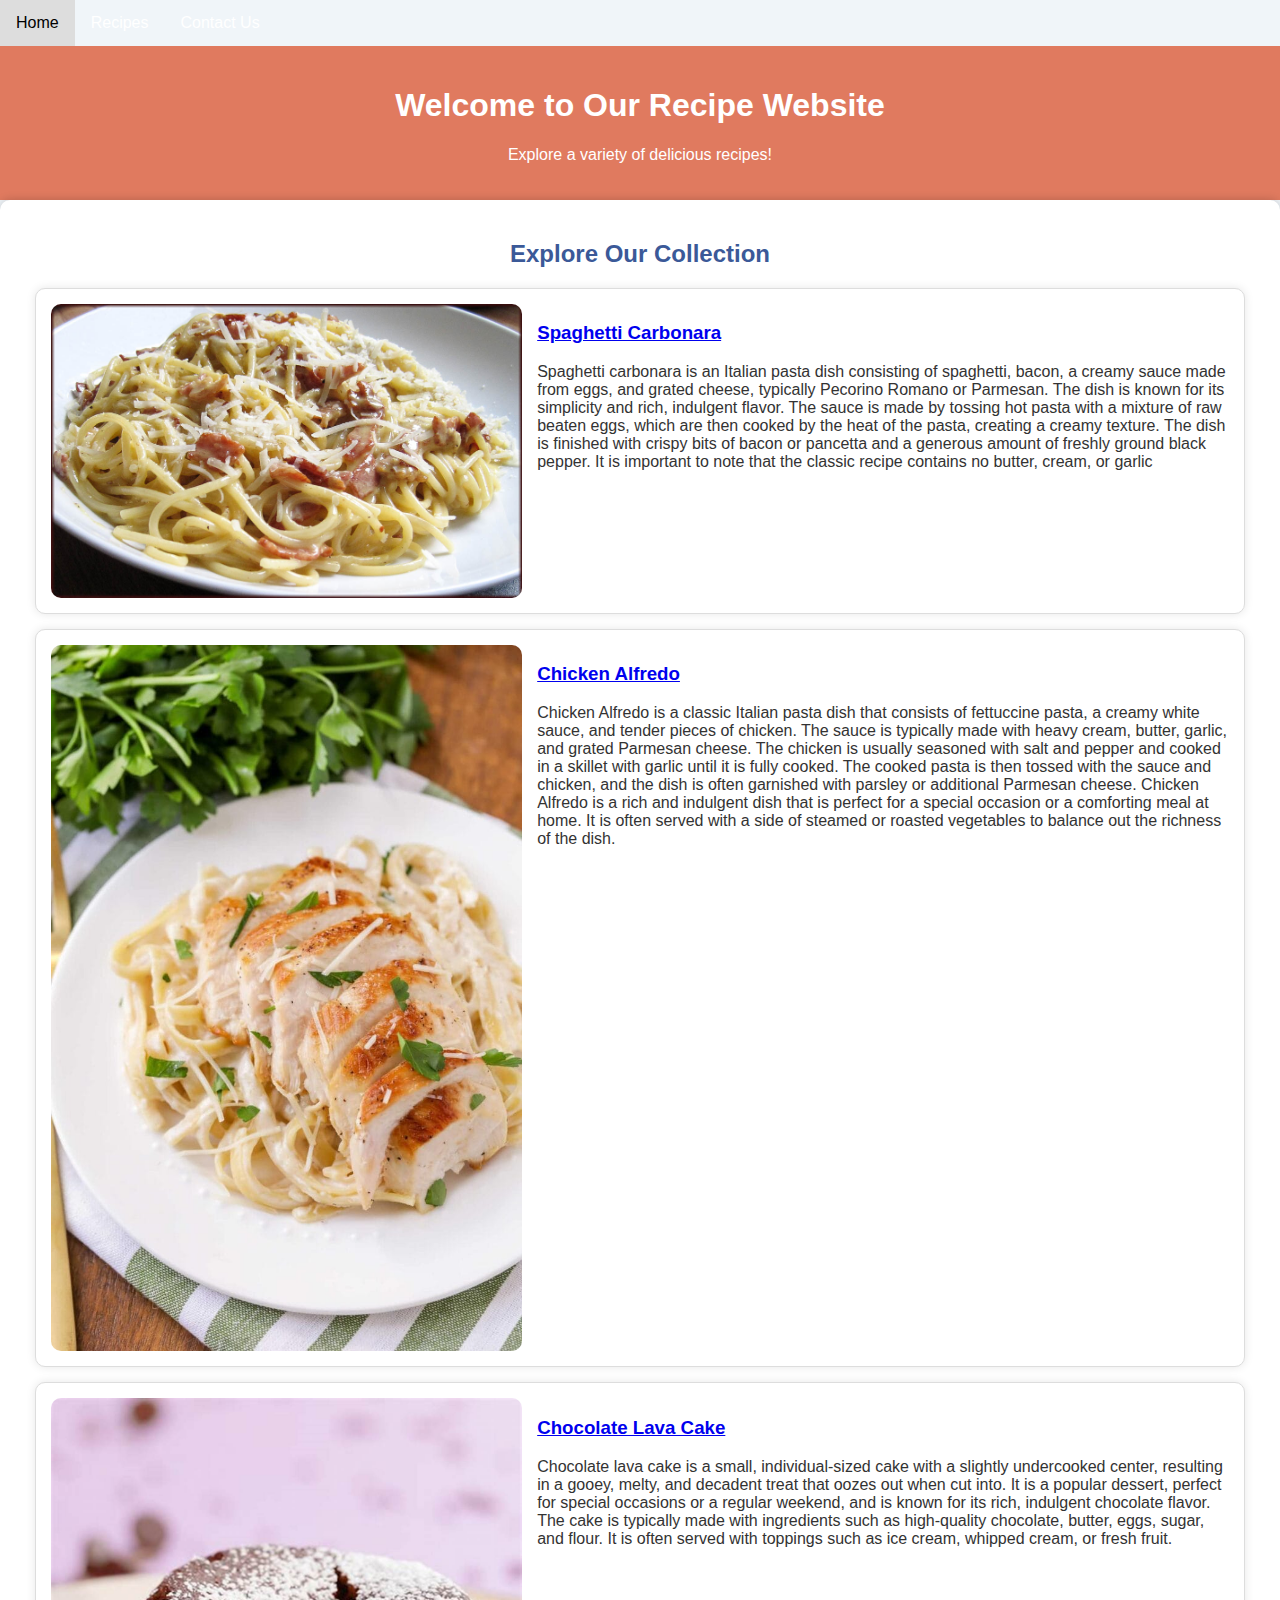
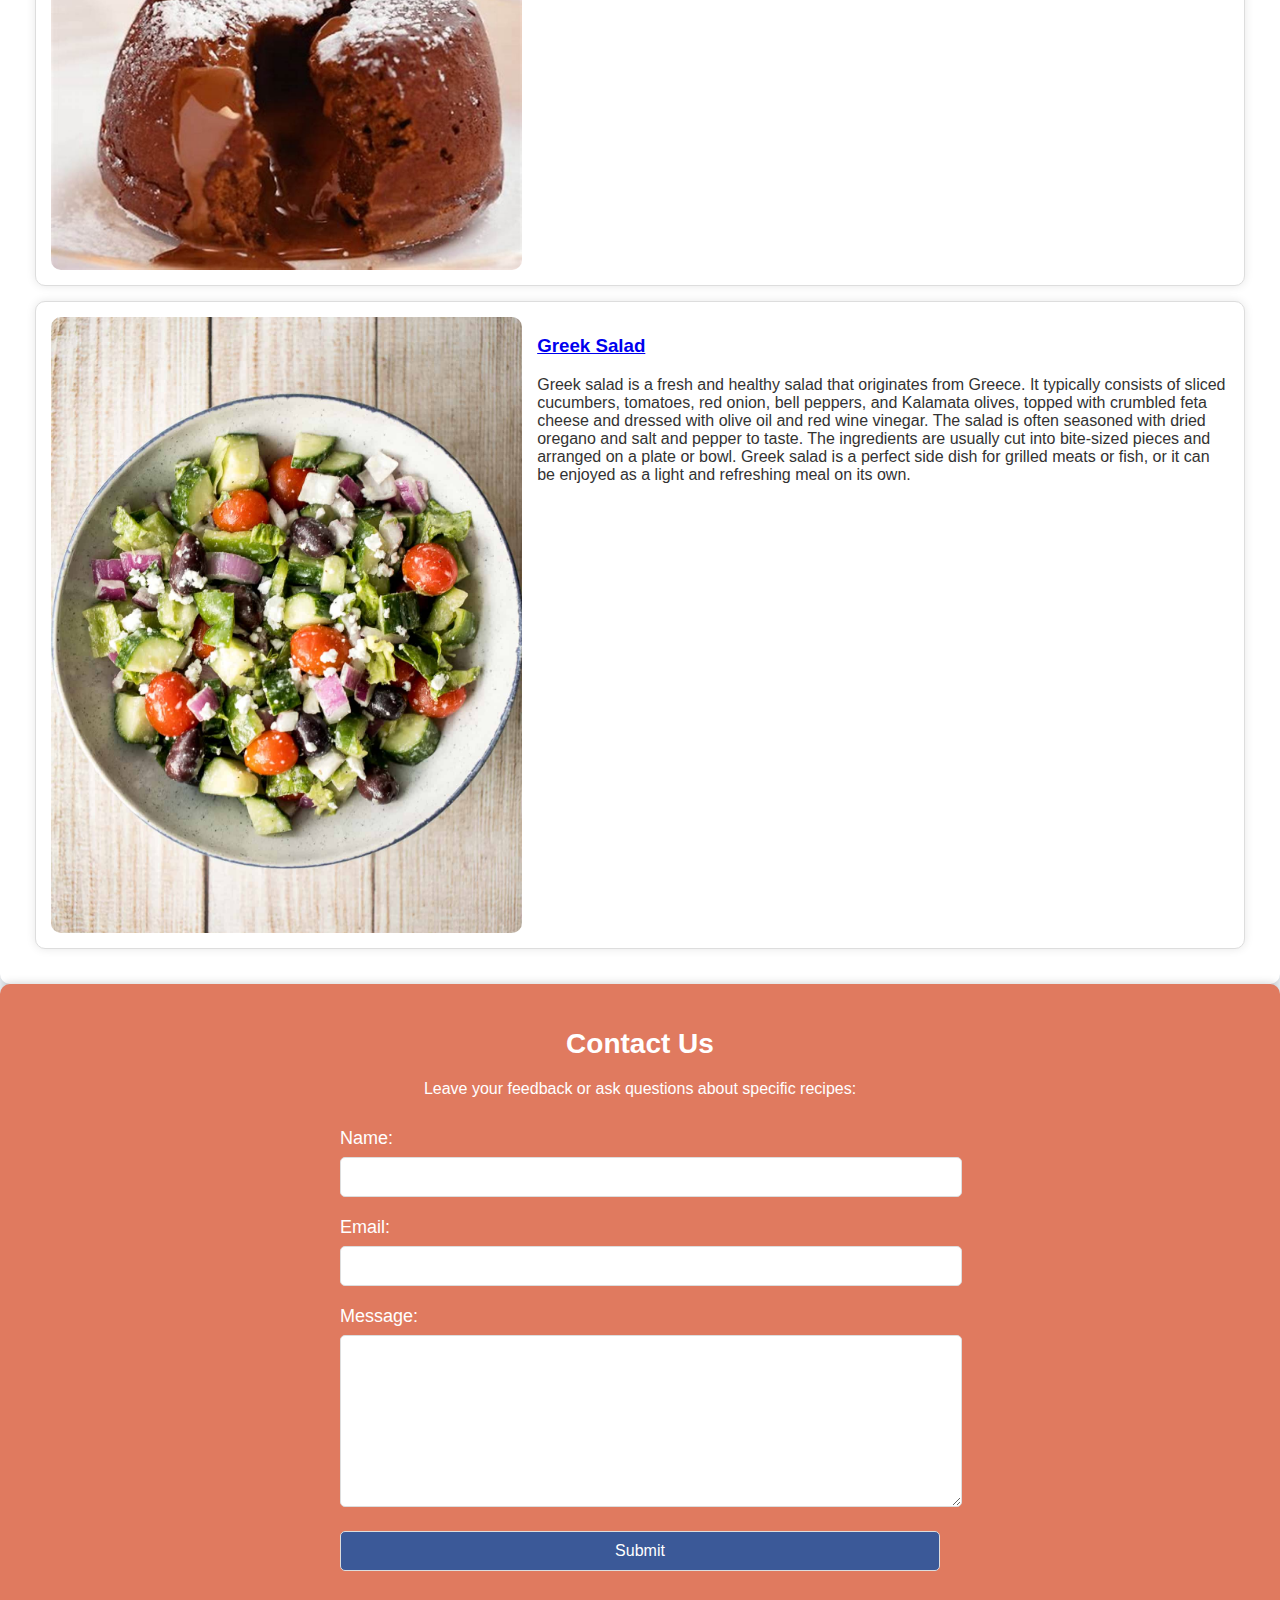
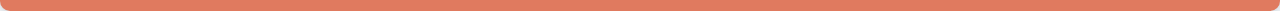
<file: index.html>
<!DOCTYPE html>
<html lang="en">
<head>
    <meta charset="UTF-8">
    <meta name="viewport" content="width=device-width, initial-scale=1.0">
    <link rel="stylesheet" href="styles.css">
    <title>Recipe Website</title>
</head>
<body>

<nav>
        <ul>
            <li><a href="#home">Home</a></li>
            <li class="dropdown">
                <a href="#recipes">Recipes</a>
                <div class="dropdown-content">
                    <a href="#appetizers">Appetizers</a>
                    <a href="#mains">Mains</a>
                    <a href="#desserts">Desserts</a>
                </div>
            </li>
            <li><a href="#contact-us">Contact Us</a></li>
        </ul>
    </nav>

    <header>
        <h1>Welcome to Our Recipe Website</h1>
        <p>Explore a variety of delicious recipes!</p>
    </header>

    <section id="catalog-container">
        <h2>Explore Our Collection</h2>

        <div class="recipe-card">
            <img src="recipe1.jpg" alt="Recipe 1">
            <div class="recipe-card-content">
	                <h3><a href="recipe1.html">Spaghetti Carbonara</a></h3>
                <p>Spaghetti carbonara is an Italian pasta dish consisting of spaghetti, bacon, a creamy sauce made from eggs, and grated cheese, typically Pecorino Romano or Parmesan. The dish is known for its simplicity and rich, indulgent flavor. The sauce is made by tossing hot pasta with a mixture of raw beaten eggs, which are then cooked by the heat of the pasta, creating a creamy texture. The dish is finished with crispy bits of bacon or pancetta and a generous amount of freshly ground black pepper. It is important to note that the classic recipe contains no butter, cream, or garlic</p>
            </div>
        </div>

        <div class="recipe-card">
            <img src="recipe2.jpeg" alt="Recipe 2">
            <div class="recipe-card-content">
                <h3><a href="recipe2.html">Chicken Alfredo</a></h3>
                <p>Chicken Alfredo is a classic Italian pasta dish that consists of fettuccine pasta, a creamy white sauce, and tender pieces of chicken. The sauce is typically made with heavy cream, butter, garlic, and grated Parmesan cheese. The chicken is usually seasoned with salt and pepper and cooked in a skillet with garlic until it is fully cooked. The cooked pasta is then tossed with the sauce and chicken, and the dish is often garnished with parsley or additional Parmesan cheese. Chicken Alfredo is a rich and indulgent dish that is perfect for a special occasion or a comforting meal at home. It is often served with a side of steamed or roasted vegetables to balance out the richness of the dish.</p>
            </div>
        </div>
        <div class="recipe-card">
            <img src="recipe3.jpeg" alt="Recipe 3">
            <div class="recipe-card-content">
                <h3><a href="recipe3.html">Chocolate Lava Cake</a></h3>
                <p>Chocolate lava cake is a small, individual-sized cake with a slightly undercooked center, resulting in a gooey, melty, and decadent treat that oozes out when cut into. It is a popular dessert, perfect for special occasions or a regular weekend, and is known for its rich, indulgent chocolate flavor. The cake is typically made with ingredients such as high-quality chocolate, butter, eggs, sugar, and flour. It is often served with toppings such as ice cream, whipped cream, or fresh fruit.</p>
            </div>
        </div>
        <div class="recipe-card">
            <img src="recipe4.jpeg" alt="Recipe 4">
            <div class="recipe-card-content">
                <h3><a href="recipe4.html">Greek Salad</a></h3>
                <p>Greek salad is a fresh and healthy salad that originates from Greece. It typically consists of sliced cucumbers, tomatoes, red onion, bell peppers, and Kalamata olives, topped with crumbled feta cheese and dressed with olive oil and red wine vinegar. The salad is often seasoned with dried oregano and salt and pepper to taste. The ingredients are usually cut into bite-sized pieces and arranged on a plate or bowl. Greek salad is a perfect side dish for grilled meats or fish, or it can be enjoyed as a light and refreshing meal on its own.</p>
            </div>
        </div>
    </section>


    <section id="contact-us">
        <h2>Contact Us</h2>
        <p>Leave your feedback or ask questions about specific recipes:</p>
        <form>
            <label for="name">Name:</label>
            <input type="text" id="name" name="name">

            <label for="email">Email:</label>
            <input type="email" id="email" name="email">

            <label for="message">Message:</label>
            <textarea id="message" name="message"></textarea>

            <input type="submit" value="Submit">
        </form>
    </section>

</body>
</html>
</file>
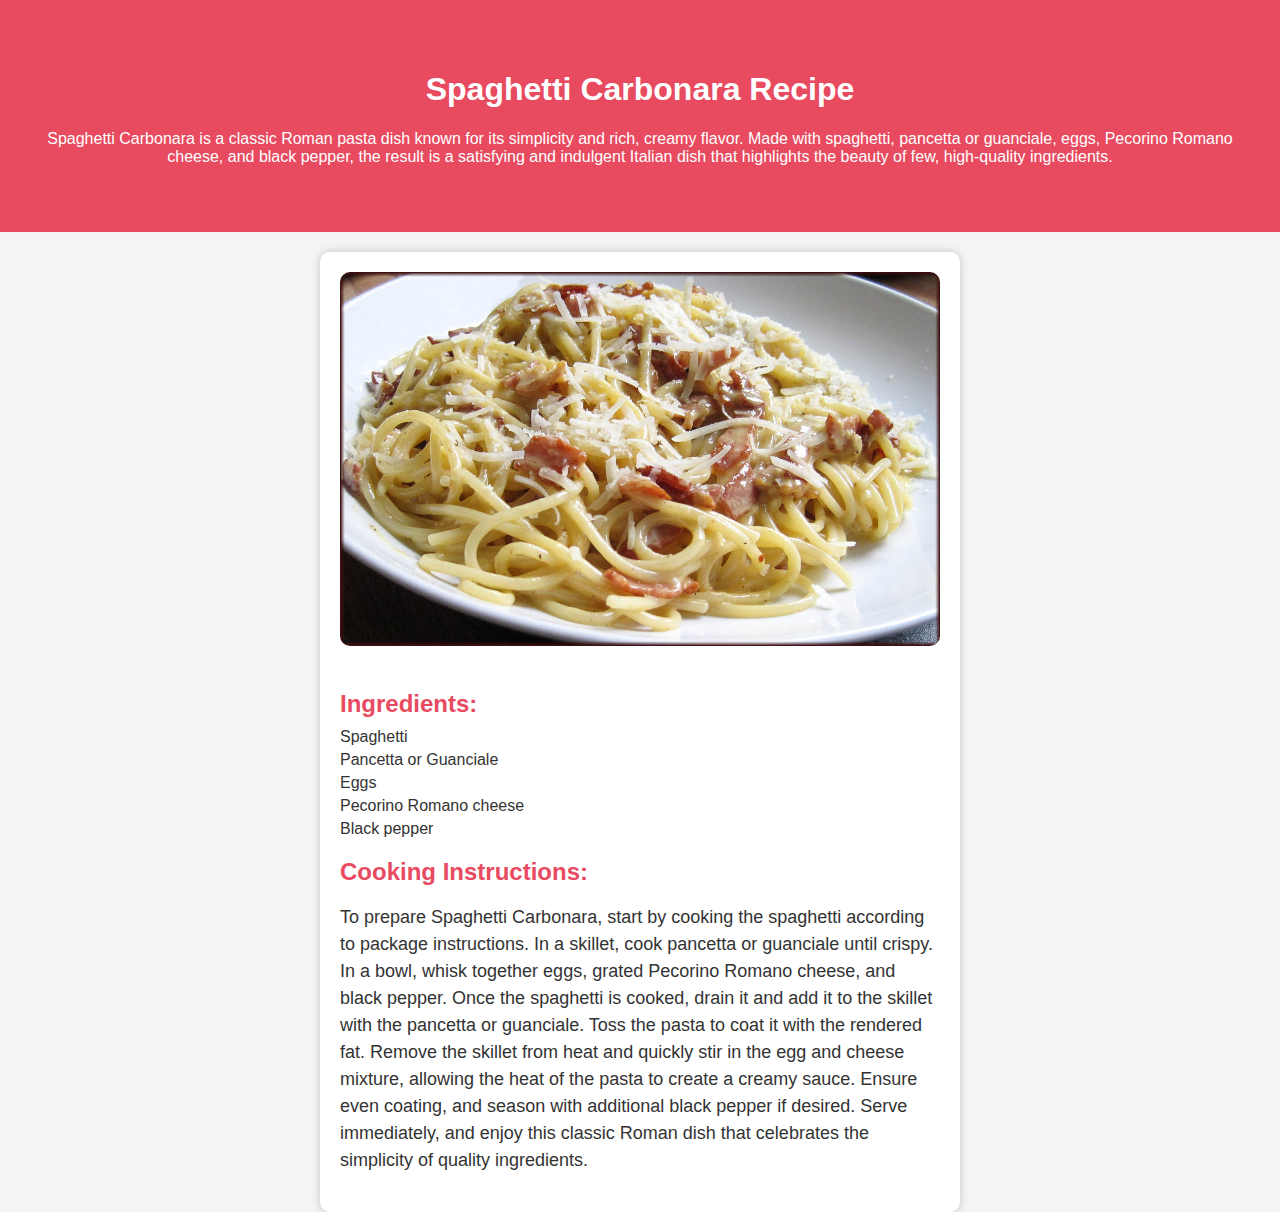
<file: recipe1.html>
<!DOCTYPE html>
<html lang="en">
<head>
    <meta charset="UTF-8">
    <meta name="viewport" content="width=device-width, initial-scale=1.0">
    <link rel="stylesheet" href="styles_recipe1.css">
    <title>Spaghetti Carbonara Recipe</title>
</head>
<body>

    <header>
        <h1>Spaghetti Carbonara Recipe</h1>
        <p>Spaghetti Carbonara is a classic Roman pasta dish known for its simplicity and rich, creamy flavor. Made with spaghetti, pancetta or guanciale, eggs, Pecorino Romano cheese, and black pepper, the result is a satisfying and indulgent Italian dish that highlights the beauty of few, high-quality ingredients.</p>
    </header>

    <section id="recipe-details">
        <img src="recipe1.jpg" alt="Spaghetti Carbonara">
        <h2>Ingredients:</h2>
        <ul>
  <li>Spaghetti</li>
  <li>Pancetta or Guanciale</li>
  <li>Eggs</li>
  <li>Pecorino Romano cheese</li>
  <li>Black pepper</li>
</ul>

        <h2>Cooking Instructions:</h2>
        <p>To prepare Spaghetti Carbonara, start by cooking the spaghetti according to package instructions. In a skillet, cook pancetta or guanciale until crispy. In a bowl, whisk together eggs, grated Pecorino Romano cheese, and black pepper. Once the spaghetti is cooked, drain it and add it to the skillet with the pancetta or guanciale. Toss the pasta to coat it with the rendered fat. Remove the skillet from heat and quickly stir in the egg and cheese mixture, allowing the heat of the pasta to create a creamy sauce. Ensure even coating, and season with additional black pepper if desired. Serve immediately, and enjoy this classic Roman dish that celebrates the simplicity of quality ingredients.</p>
    </section>

</body>
</html>
</file>
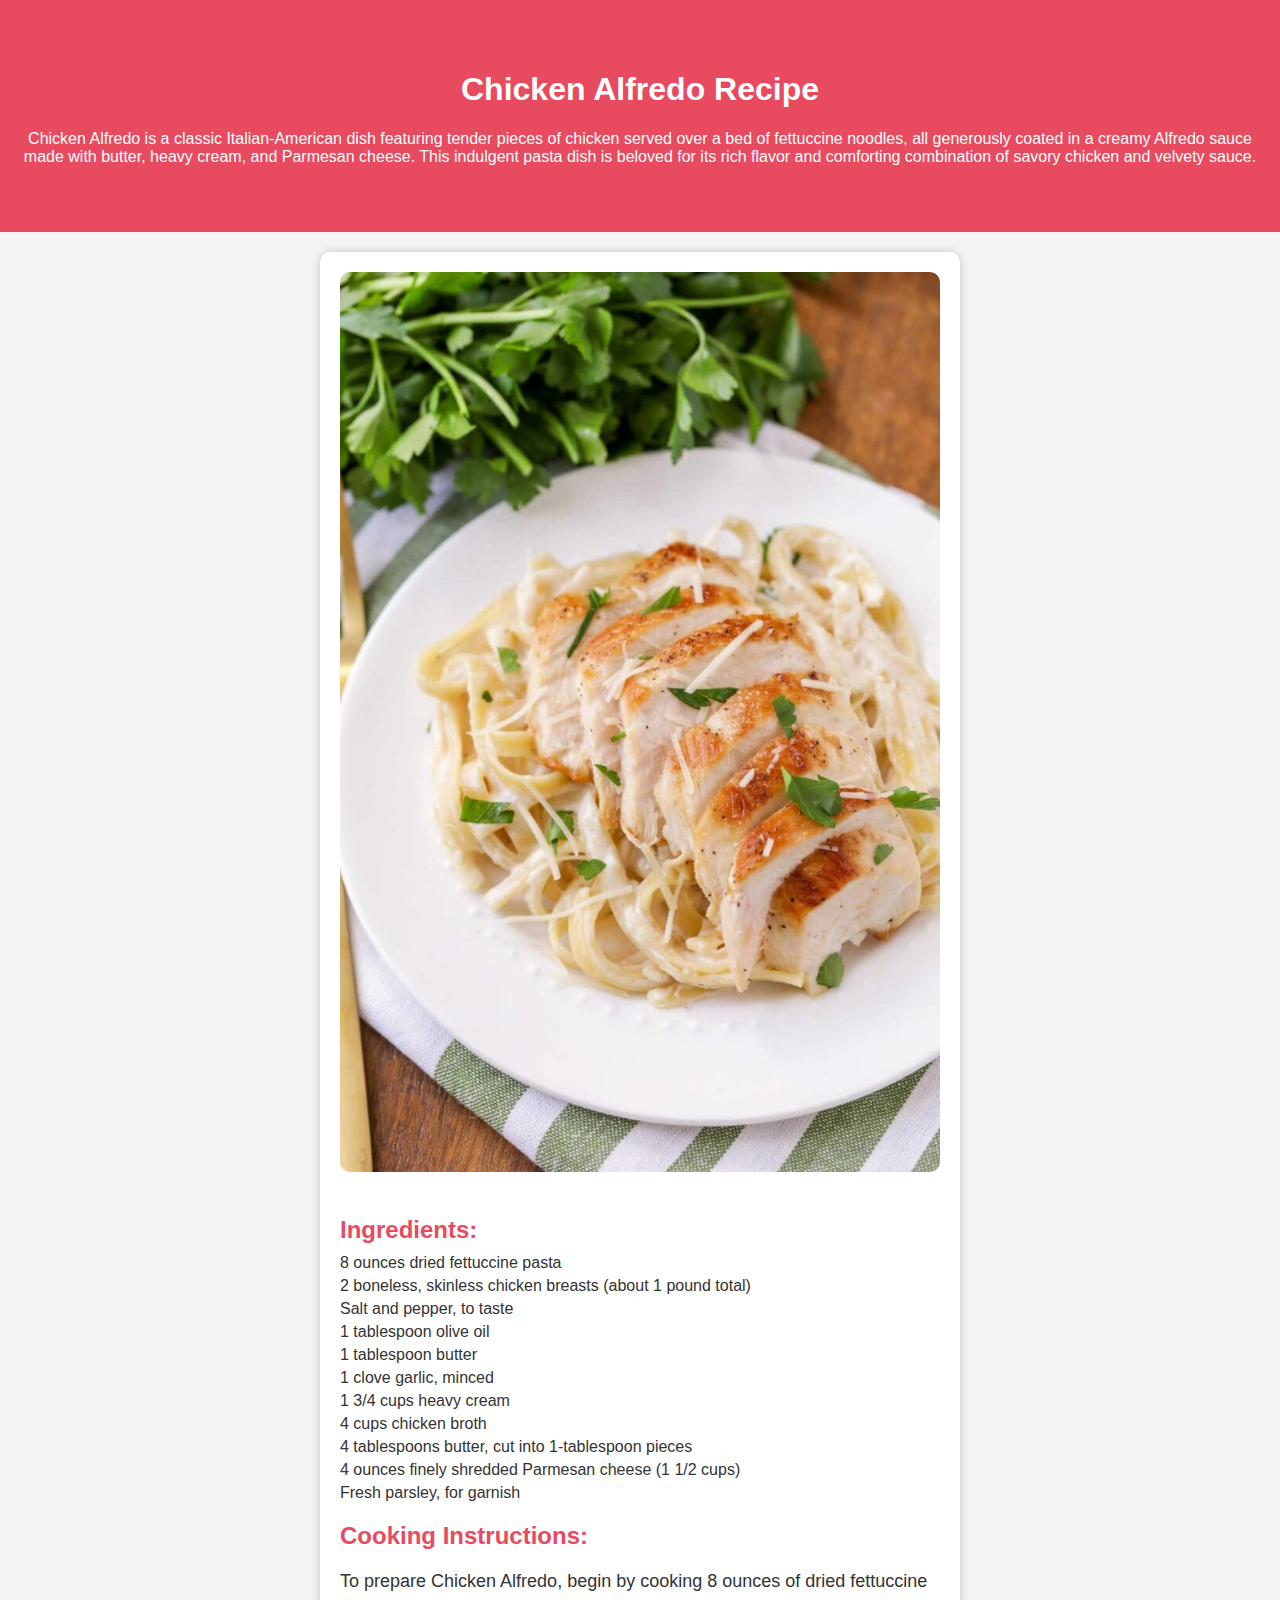
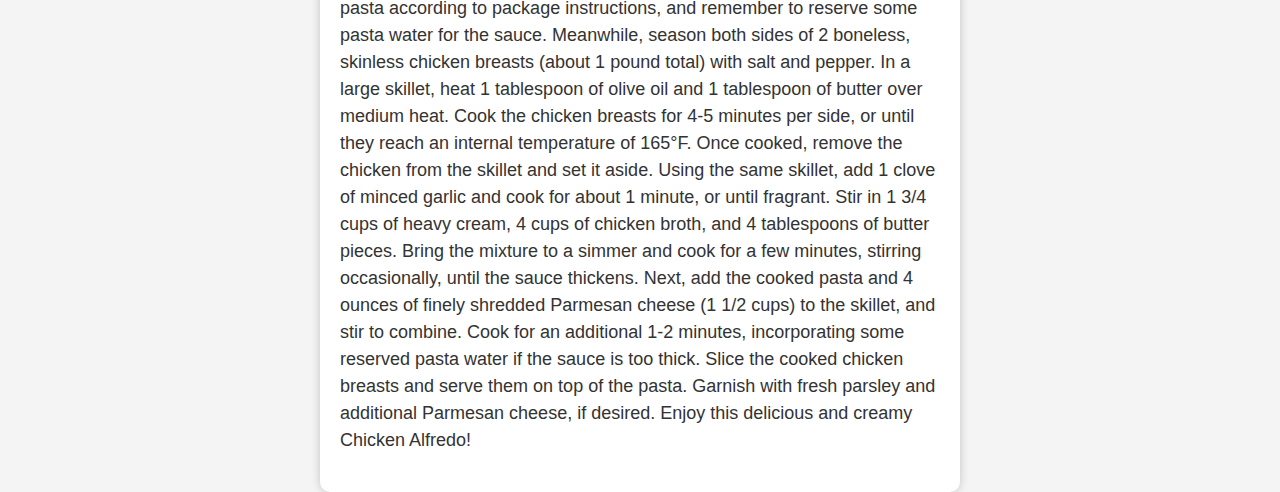
<file: recipe2.html>
<!DOCTYPE html>
<html lang="en">
<head>
    <meta charset="UTF-8">
    <meta name="viewport" content="width=device-width, initial-scale=1.0">
    <link rel="stylesheet" href="styles_recipe1.css">
    <title>Chicken Alfredo Recipe</title>
</head>
<body>

    <header>
        <h1>Chicken Alfredo Recipe</h1>
        <p>Chicken Alfredo is a classic Italian-American dish featuring tender pieces of chicken served over a bed of fettuccine noodles, all generously coated in a creamy Alfredo sauce made with butter, heavy cream, and Parmesan cheese. This indulgent pasta dish is beloved for its rich flavor and comforting combination of savory chicken and velvety sauce.</p>
    </header>

    <section id="recipe-details">
        <img src="recipe2.jpeg" alt="Chicken Alfredo">
        <h2>Ingredients:</h2>
        <ul>
  <li>8 ounces dried fettuccine pasta</li>
  <li>2 boneless, skinless chicken breasts (about 1 pound total)</li>
  <li>Salt and pepper, to taste</li>
  <li>1 tablespoon olive oil</li>
  <li>1 tablespoon butter</li>
  <li>1 clove garlic, minced</li>
  <li>1 3/4 cups heavy cream</li>
  <li>4 cups chicken broth</li>
  <li>4 tablespoons butter, cut into 1-tablespoon pieces</li>
  <li>4 ounces finely shredded Parmesan cheese (1 1/2 cups)</li>
  <li>Fresh parsley, for garnish</li>
</ul>

        <h2>Cooking Instructions:</h2>
        <p>To prepare Chicken Alfredo, begin by cooking 8 ounces of dried fettuccine pasta according to package instructions, and remember to reserve some pasta water for the sauce. Meanwhile, season both sides of 2 boneless, skinless chicken breasts (about 1 pound total) with salt and pepper. In a large skillet, heat 1 tablespoon of olive oil and 1 tablespoon of butter over medium heat. Cook the chicken breasts for 4-5 minutes per side, or until they reach an internal temperature of 165°F. Once cooked, remove the chicken from the skillet and set it aside.

Using the same skillet, add 1 clove of minced garlic and cook for about 1 minute, or until fragrant. Stir in 1 3/4 cups of heavy cream, 4 cups of chicken broth, and 4 tablespoons of butter pieces. Bring the mixture to a simmer and cook for a few minutes, stirring occasionally, until the sauce thickens.

Next, add the cooked pasta and 4 ounces of finely shredded Parmesan cheese (1 1/2 cups) to the skillet, and stir to combine. Cook for an additional 1-2 minutes, incorporating some reserved pasta water if the sauce is too thick. Slice the cooked chicken breasts and serve them on top of the pasta. Garnish with fresh parsley and additional Parmesan cheese, if desired. Enjoy this delicious and creamy Chicken Alfredo!</p>
    </section>

</body>
</html>
</file>
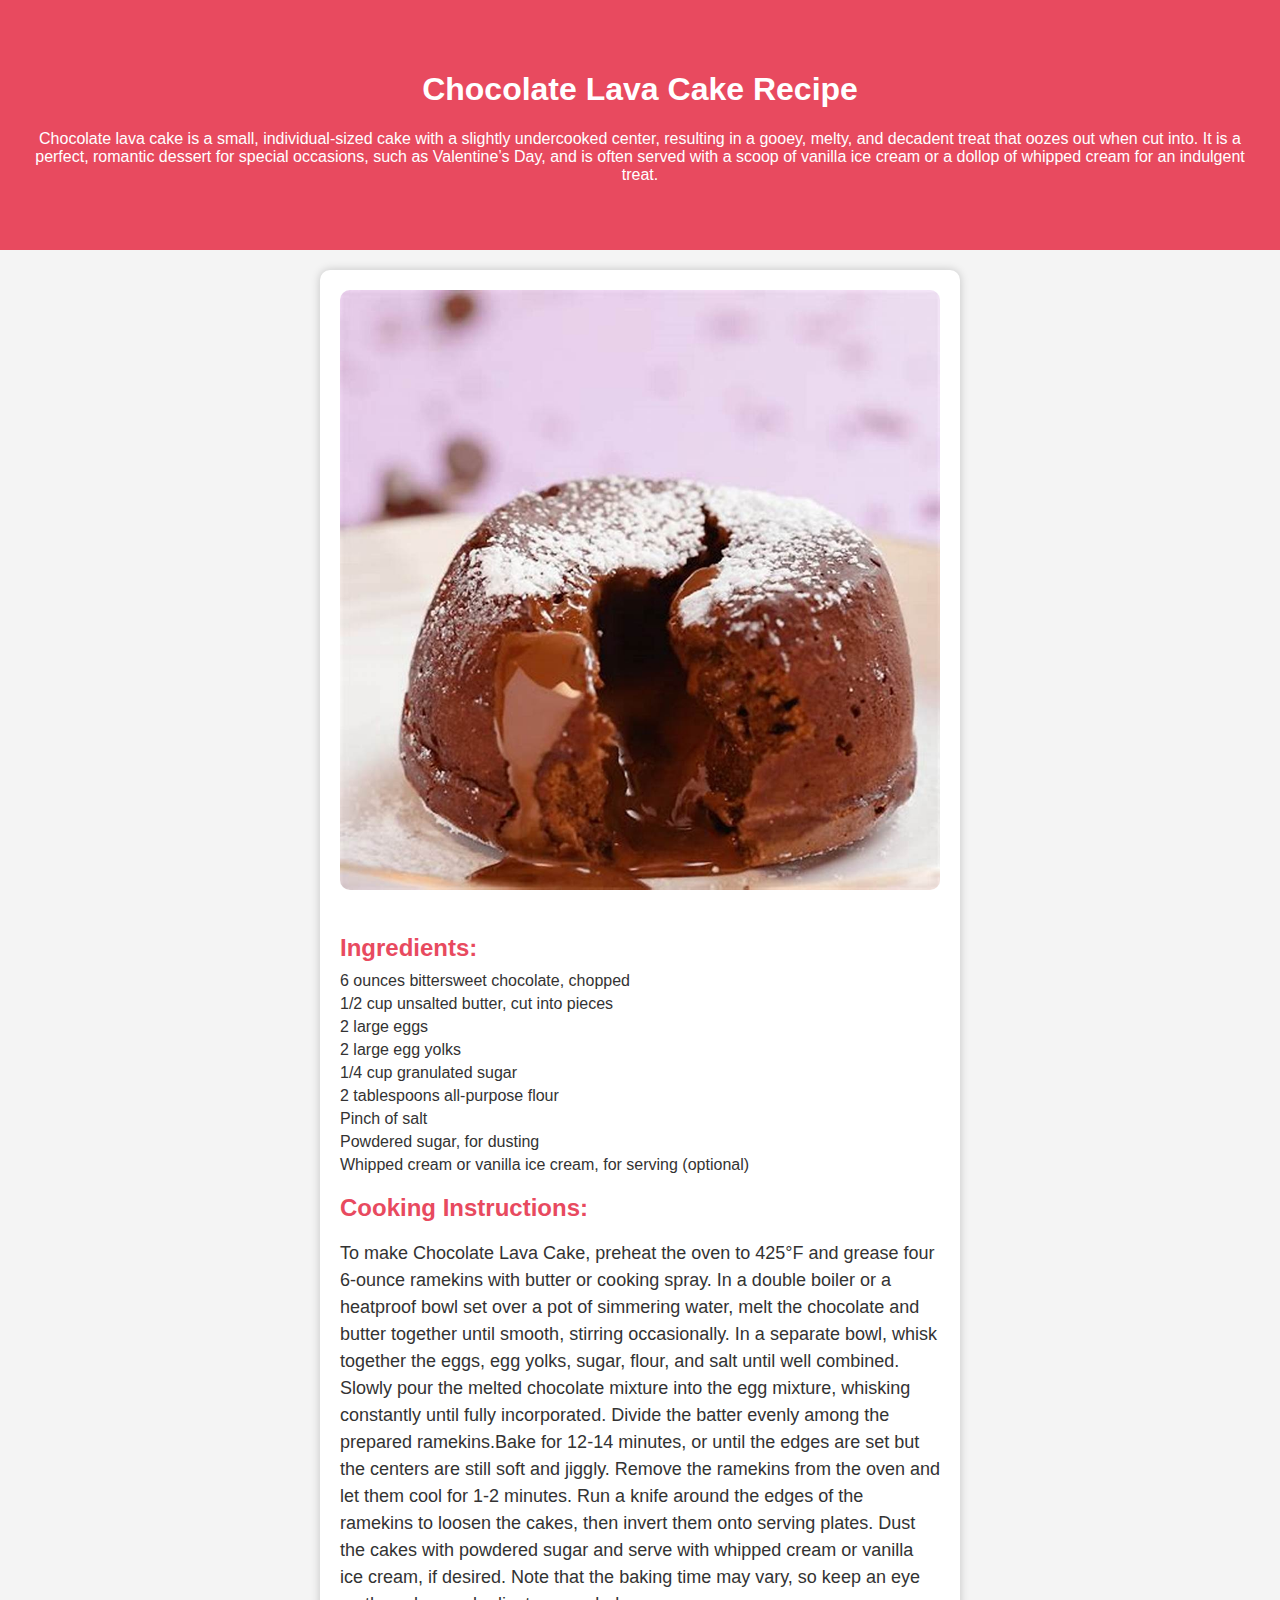
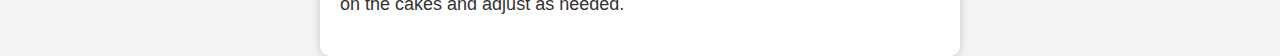
<file: recipe3.html>
<!DOCTYPE html>
<html lang="en">
<head>
    <meta charset="UTF-8">
    <meta name="viewport" content="width=device-width, initial-scale=1.0">
    <link rel="stylesheet" href="styles_recipe1.css">
    <title>Chocolate Lava Cake Recipe</title>
</head>
<body>

    <header>
        <h1>Chocolate Lava Cake Recipe</h1>
        <p>Chocolate lava cake is a small, individual-sized cake with a slightly undercooked center, resulting in a gooey, melty, and decadent treat that oozes out when cut into. It is a perfect, romantic dessert for special occasions, such as Valentine’s Day, and is often served with a scoop of vanilla ice cream or a dollop of whipped cream for an indulgent treat.</p>
    </header>

    <section id="recipe-details">
        <img src="recipe3.jpeg" alt="Chocolate Lava Cake">
        <h2>Ingredients:</h2>
        <ul>
  <li>6 ounces bittersweet chocolate, chopped</li>
  <li>1/2 cup unsalted butter, cut into pieces</li>
  <li>2 large eggs</li>
  <li>2 large egg yolks</li>
  <li>1/4 cup granulated sugar</li>
  <li>2 tablespoons all-purpose flour</li>
  <li>Pinch of salt</li>
  <li>Powdered sugar, for dusting</li>
  <li>Whipped cream or vanilla ice cream, for serving (optional)</li>
</ul>

        <h2>Cooking Instructions:</h2>
        <p>To make Chocolate Lava Cake, preheat the oven to 425°F and grease four 6-ounce ramekins with butter or cooking spray. In a double boiler or a heatproof bowl set over a pot of simmering water, melt the chocolate and butter together until smooth, stirring occasionally. In a separate bowl, whisk together the eggs, egg yolks, sugar, flour, and salt until well combined. Slowly pour the melted chocolate mixture into the egg mixture, whisking constantly until fully incorporated. Divide the batter evenly among the prepared ramekins.Bake for 12-14 minutes, or until the edges are set but the centers are still soft and jiggly. Remove the ramekins from the oven and let them cool for 1-2 minutes. Run a knife around the edges of the ramekins to loosen the cakes, then invert them onto serving plates. Dust the cakes with powdered sugar and serve with whipped cream or vanilla ice cream, if desired. Note that the baking time may vary, so keep an eye on the cakes and adjust as needed.</p>
    </section>

</body>
</html>
</file>
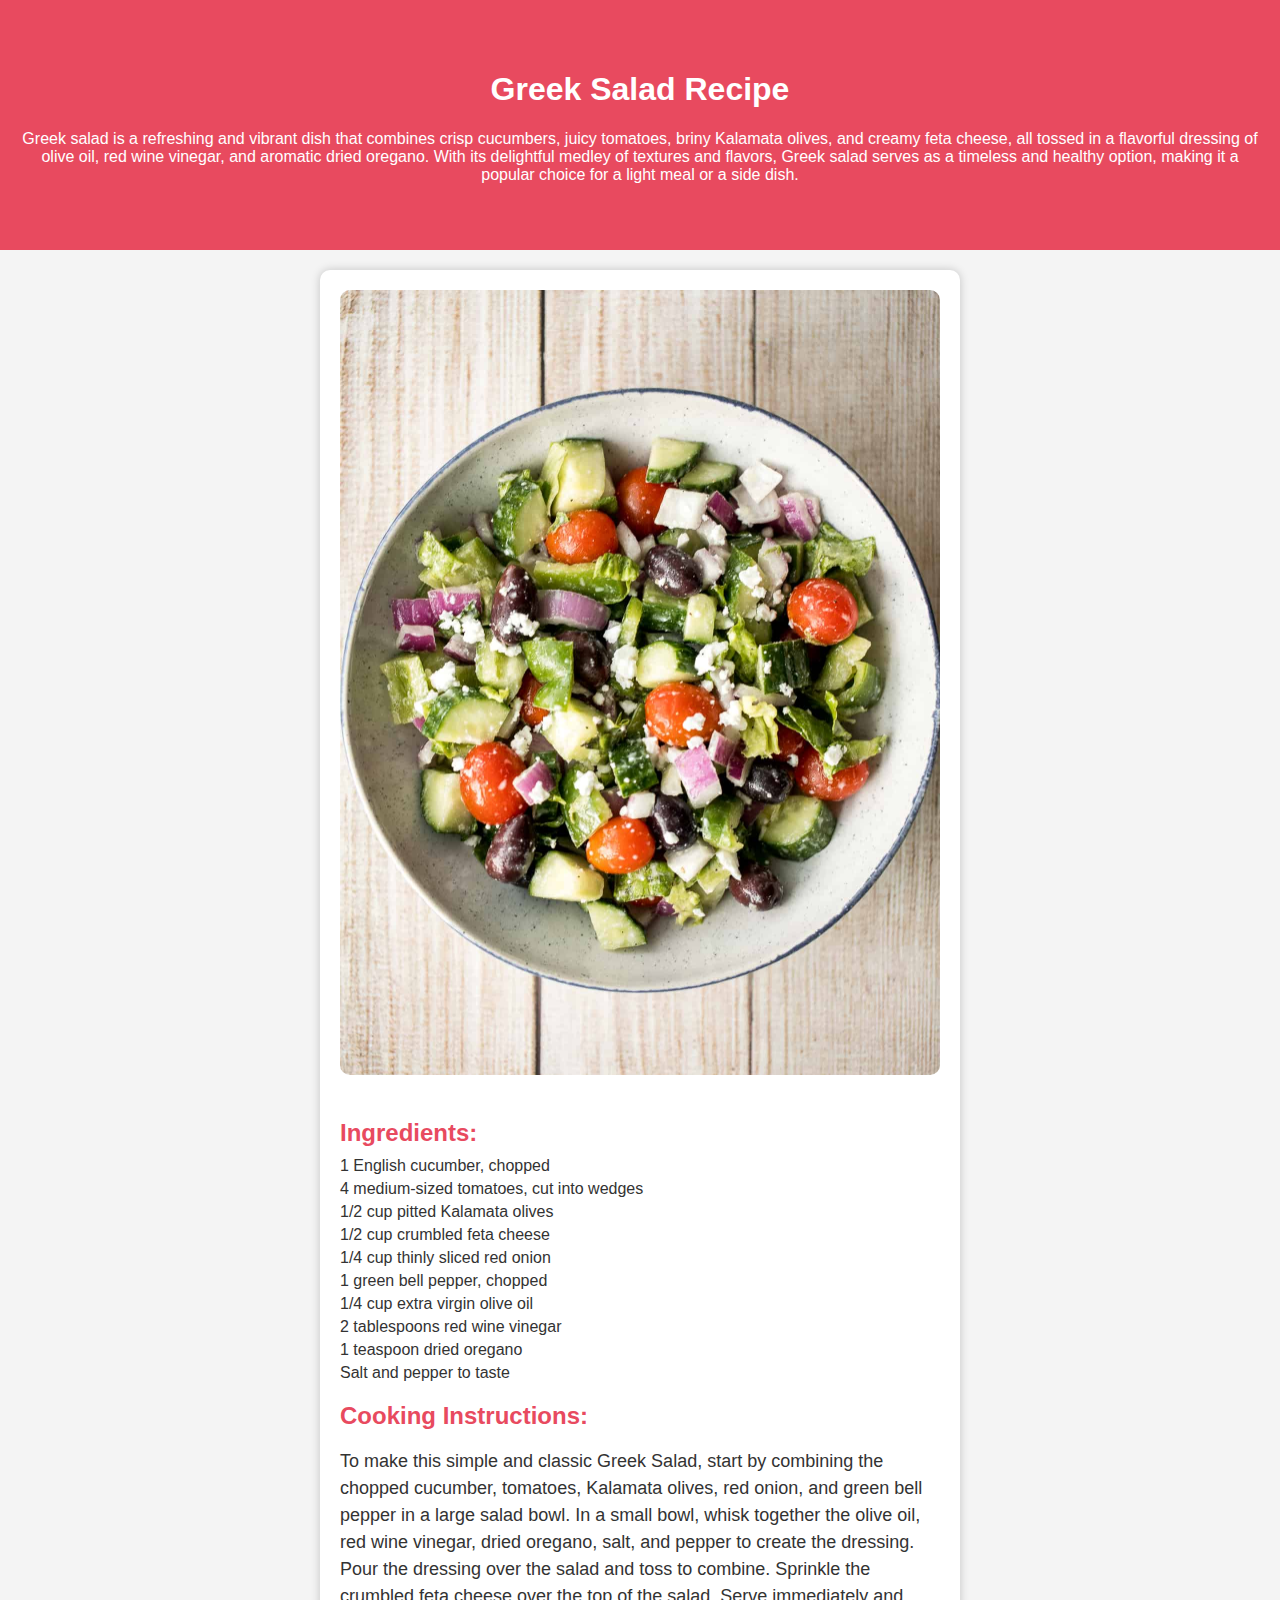
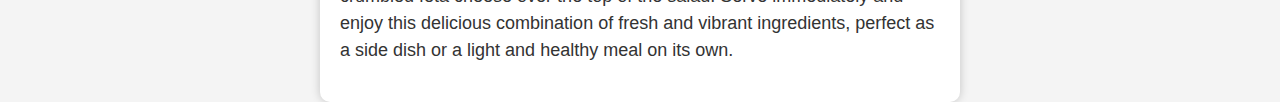
<file: recipe4.html>
<!DOCTYPE html>
<html lang="en">
<head>
    <meta charset="UTF-8">
    <meta name="viewport" content="width=device-width, initial-scale=1.0">
    <link rel="stylesheet" href="styles_recipe1.css">
    <title>Greek Salad Recipe</title>
</head>
<body>

    <header>
        <h1>Greek Salad Recipe</h1>
        <p>Greek salad is a refreshing and vibrant dish that combines crisp cucumbers, juicy tomatoes, briny Kalamata olives, and creamy feta cheese, all tossed in a flavorful dressing of olive oil, red wine vinegar, and aromatic dried oregano. With its delightful medley of textures and flavors, Greek salad serves as a timeless and healthy option, making it a popular choice for a light meal or a side dish.</p>
    </header>

    <section id="recipe-details">
        <img src="recipe4.jpeg" alt="Greek Salad">
        <h2>Ingredients:</h2>
        <ul>
  <li>1 English cucumber, chopped</li>
  <li>4 medium-sized tomatoes, cut into wedges</li>
  <li>1/2 cup pitted Kalamata olives</li>
  <li>1/2 cup crumbled feta cheese</li>
  <li>1/4 cup thinly sliced red onion</li>
  <li>1 green bell pepper, chopped</li>
  <li>1/4 cup extra virgin olive oil</li>
  <li>2 tablespoons red wine vinegar</li>
  <li>1 teaspoon dried oregano</li>
  <li>Salt and pepper to taste</li>
</ul>
        <h2>Cooking Instructions:</h2>
        <p>To make this simple and classic Greek Salad, start by combining the chopped cucumber, tomatoes, Kalamata olives, red onion, and green bell pepper in a large salad bowl. In a small bowl, whisk together the olive oil, red wine vinegar, dried oregano, salt, and pepper to create the dressing. Pour the dressing over the salad and toss to combine. Sprinkle the crumbled feta cheese over the top of the salad. Serve immediately and enjoy this delicious combination of fresh and vibrant ingredients, perfect as a side dish or a light and healthy meal on its own.</p>
    </section>

</body>
</html>
</file>
<file: styles.css>
body {
    font-family: 'Arial', sans-serif;
    margin: 0;
    padding: 0;
    background-color: #f0f5f9; /* Light blue background */
    color: #333;
    transition: background-color 0.5s ease-in-out;
}

header {
    background-color: #e07a5f; /* Terracotta color for header */
    color: #fff;
    text-align: center;
    padding: 20px;
}

#catalog-container {
    background-color: #fff;
    padding: 20px;
    border-radius: 10px;
    box-shadow: 0 0 10px rgba(0, 0, 0, 0.2);
}

#catalog-container h2 {
    text-align: center;
    color: #3b5998; /* Deep blue color */
}

.recipe-card {
    display: flex;
    background-color: #fff;
    border: 1px solid #ddd;
    padding: 15px;
    margin: 15px;
    border-radius: 10px;
    box-shadow: 0 0 10px rgba(0, 0, 0, 0.1);
    transition: transform 0.3s ease-in-out;
}

.recipe-card img {
    max-width: 40%;
    height: auto;
    border-radius: 10px;
    margin-right: 15px;
}

.recipe-card-content {
    flex: 1;
}

.recipe-card:hover {
    transform: scale(1.05);
}

.individual-recipe {
    display: none;
    padding: 20px;
    background-color: #fff;
    border-radius: 10px;
    box-shadow: 0 0 10px rgba(0, 0, 0, 0.2);
    margin-top: 20px;
}


#contact-us {
    background-color: #e07a5f; /* Terracotta color */
    color: #fff;
    padding: 20px;
    border-radius: 10px;
    box-shadow: 0 0 10px rgba(0, 0, 0, 0.2);
}

#contact-us h2 {
    text-align: center;
    font-size: 28px;
    margin-bottom: 20px;
}

#contact-us p {
    text-align: center;
    font-size: 16px;
    margin-bottom: 30px;
}

form {
    max-width: 600px;
    margin: 0 auto;
}

label {
    display: block;
    margin-bottom: 8px;
    font-size: 18px;
}

input,
textarea {
    width: 100%;
    padding: 10px;
    margin-bottom: 20px;
    border: 1px solid #ddd;
    border-radius: 5px;
    font-size: 16px;
}

textarea {
    height: 150px;
}

input[type="submit"] {
    background-color: #3b5998; /* Deep blue color */
    color: #fff;
    cursor: pointer;
    transition: background-color 0.3s ease-in-out;
}

input[type="submit"]:hover {
    background-color: #265077; /* Darker blue on hover */
}
--------------------------------------------------------------------------

nav {
    background-color: #000000;
    overflow: hidden;
}

nav ul {
    list-style-type: none;
    margin: 0;
    padding: 0;
    overflow: hidden;
}

nav li {
    float: left;
}

nav li a {
    display: block;
    color: white;
    text-align: center;
    padding: 14px 16px;
    text-decoration: none;
}

nav li a:hover {
    background-color: #ddd;
    color: black;
}

.dropdown {
    display: inline-block;
}

.dropdown-content {
    display: none;
    position: absolute;
    background-color: #f9f9f9;
    min-width: 160px;
    box-shadow: 0 8px 16px 0 rgba(0,0,0,0.2);
    z-index: 1;
}

.dropdown-content a {
    color: black;
    padding: 12px 16px;
    display: block;
    text-align: left;
}

.dropdown-content a:hover {
    background-color: #ddd;
}

.dropdown:hover .dropdown-content {
    display: block;
}
</file>
<file: styles_recipe1.css>
body {
    font-family: 'Arial', sans-serif;
    margin: 0;
    padding: 0;
    background-color: #f4f4f4;
    color: #333;
}

header {
    background-color: #e84a5f;
    color: #fff;
    text-align: center;
    padding: 50px 20px;
}

#recipe-details {
    max-width: 600px;
    margin: 0 auto;
    padding: 20px;
    background-color: #fff;
    border-radius: 10px;
    box-shadow: 0 0 10px rgba(0, 0, 0, 0.2);
    margin-top: 20px;
}

#recipe-details img {
    width: 100%;
    height: auto;
    border-radius: 10px;
    margin-bottom: 20px;
}

#recipe-details h2 {
    color: #e84a5f;
    font-size: 24px;
    margin-bottom: 10px;
}

#recipe-details ul {
    list-style-type: none;
    padding: 0;
    margin: 0;
}

#recipe-details li {
    font-size: 16px;
    margin-bottom: 5px;
}

#recipe-details p {
    font-size: 18px;
    line-height: 1.5;
}
</file>
